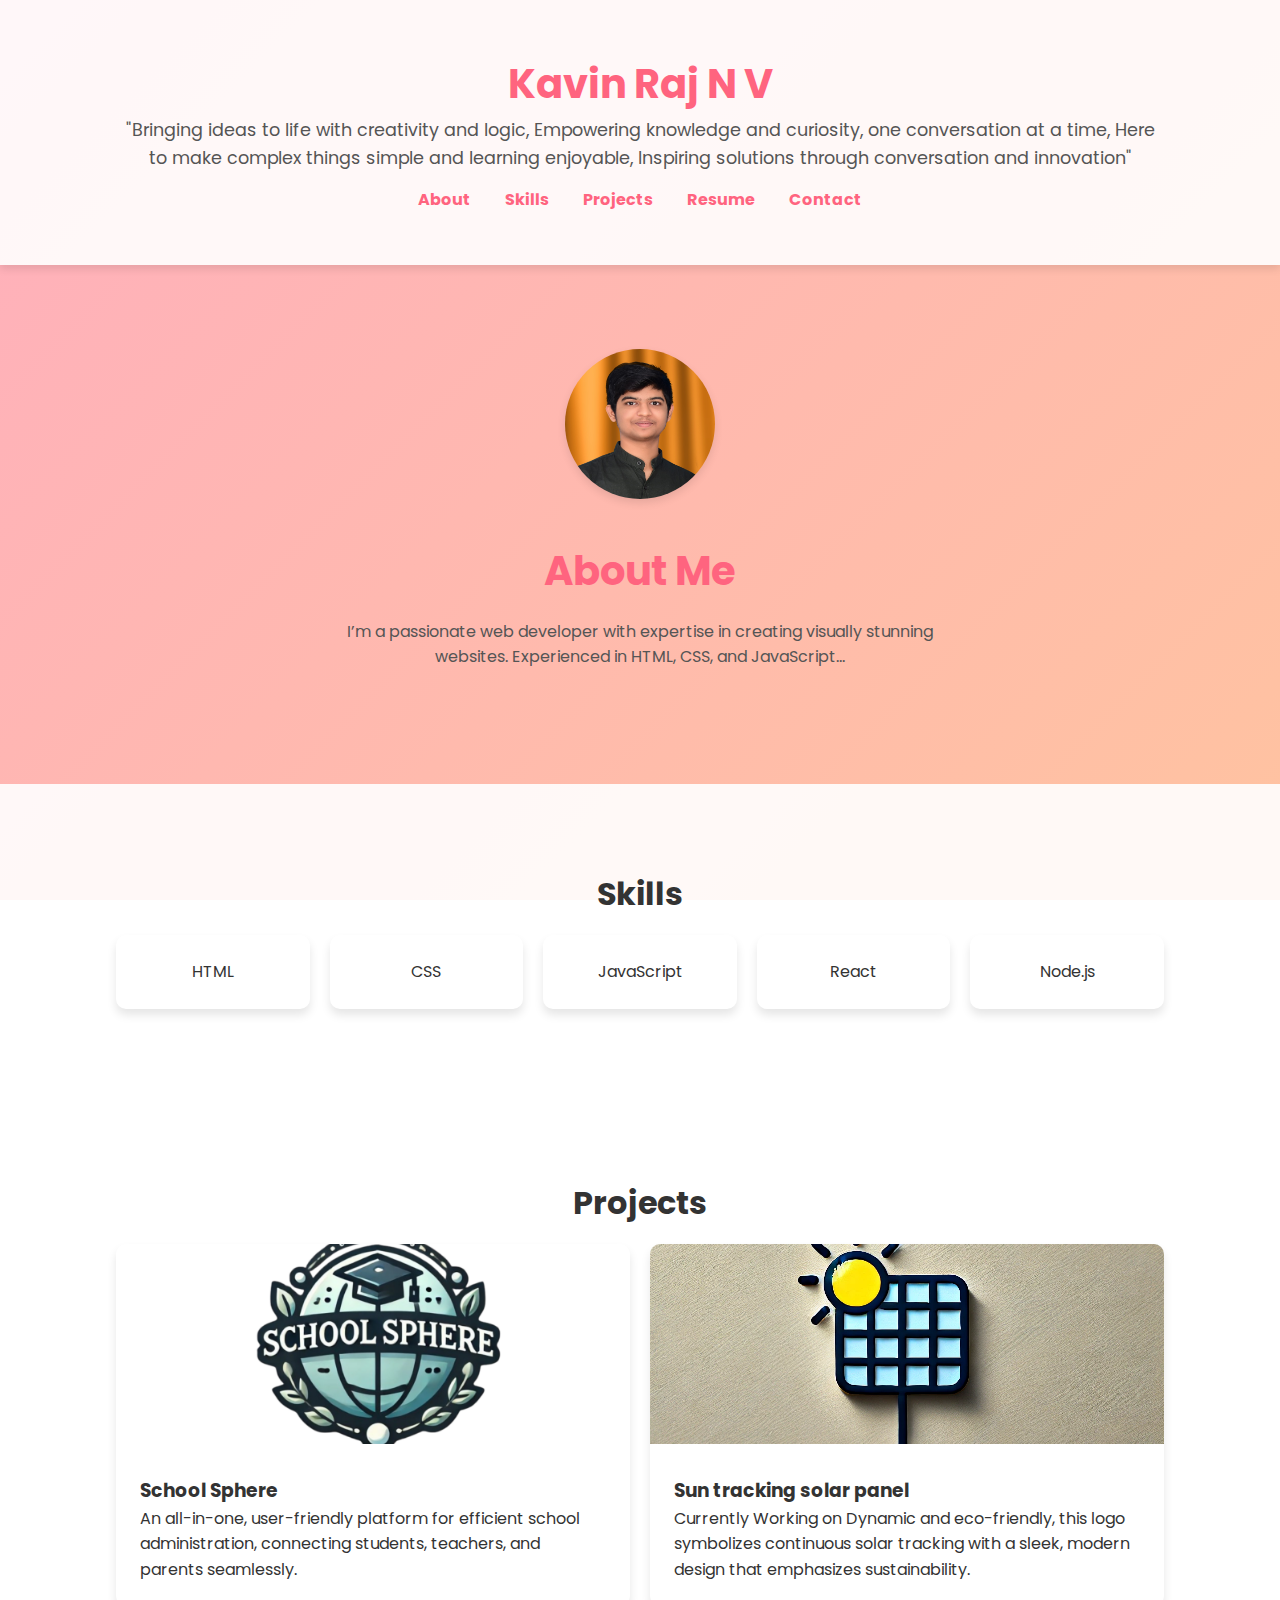
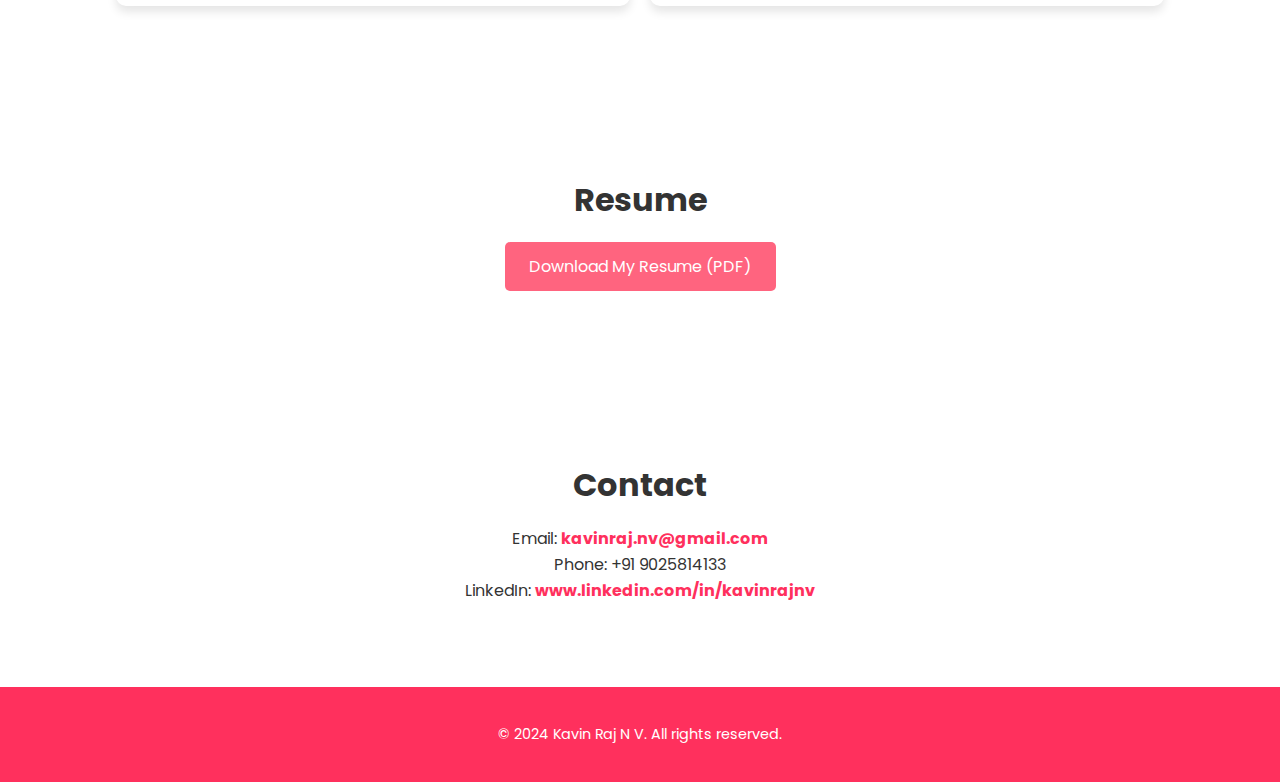
<file: Task1/index.html>
<!DOCTYPE html>
<html lang="en">
<head>
  <meta charset="UTF-8">
  <meta name="viewport" content="width=device-width, initial-scale=1.0">
  <title>Kavin Raj N V - Portfolio</title>
  <link rel="stylesheet" href="styles.css">
  <link href="https://fonts.googleapis.com/css2?family=Poppins:wght@400;600&display=swap" rel="stylesheet">
</head>
<body>
  <header>
    <div class="container">
      <h1>Kavin Raj N V</h1>
      <p>
        "Bringing ideas to life with creativity and logic, Empowering knowledge and curiosity, one conversation at a time, Here to make complex things simple and learning enjoyable, Inspiring solutions through conversation and innovation" </p>
      <nav>
        <a href="#about">About</a>
        <a href="#skills">Skills</a>
        <a href="#projects">Projects</a>
        <a href="#resume">Resume</a>
        <a href="#contact">Contact</a>
      </nav>
    </div>
  </header>

  <section id="about">
    <div class="container">
      <div class="about-content">
        <img src="Kaviin.jpg" alt="Kavin Raj N V">
        <div class="about-text">
          <h2>About Me</h2>
          <p>I’m a passionate web developer with expertise in creating visually stunning websites. Experienced in HTML, CSS, and JavaScript...</p>
        </div>
      </div>
    </div>
  </section>

  
  <section id="skills">
    <div class="container">
      <h2>Skills</h2>
      <div class="skills-grid">
        <div class="skill-card">HTML</div>
        <div class="skill-card">CSS</div>
        <div class="skill-card">JavaScript</div>
        <div class="skill-card">React</div>
        <div class="skill-card">Node.js</div>
        
      </div>
    </div>
  </section>


  <section id="projects">
    <div class="container">
      <h2>Projects</h2>
      <div class="projects-grid">
        <div class="project-card">
          <img src="Projectlogo.png" alt="Project 1">
          <div class="project-info">
            <h3>School Sphere</h3>
            <p>An all-in-one, user-friendly platform for efficient school administration, connecting students, teachers, and parents seamlessly.</p>
          </div>
        </div>
        <div class="project-card">
          <img src="Project2logo.webp" alt="Project 2">
          <div class="project-info">
            <h3>Sun tracking solar panel </h3>
            <p>Currently Working on Dynamic and eco-friendly, this logo symbolizes continuous solar tracking with a sleek, modern design that emphasizes sustainability.</p>
          </div>
        </div>
        
      </div>
    </div>
  </section>

  
  <section id="resume">
    <div class="container">
      <h2>Resume</h2>
      <a class="btn" href="Resume.pdf" download>Download My Resume (PDF)</a>
    </div>
  </section>

  
  <section id="contact">
    <div class="container">
      <h2>Contact</h2>
      <p>Email: <a href="mailto:kavinraj.nv@gmail.com" target="_blank">kavinraj.nv@gmail.com</a></p>
      <p>Phone: +91 9025814133</p>
      <p>LinkedIn: <a href="https://www.linkedin.com/in/kavinrajnv" target="_blank">www.linkedin.com/in/kavinrajnv</a></p>
    </div>
</section>


  <footer>
    <div class="container">
      <p>&copy; 2024 Kavin Raj N V. All rights reserved.</p>
    </div>
  </footer>
</body>
</html>
</file>
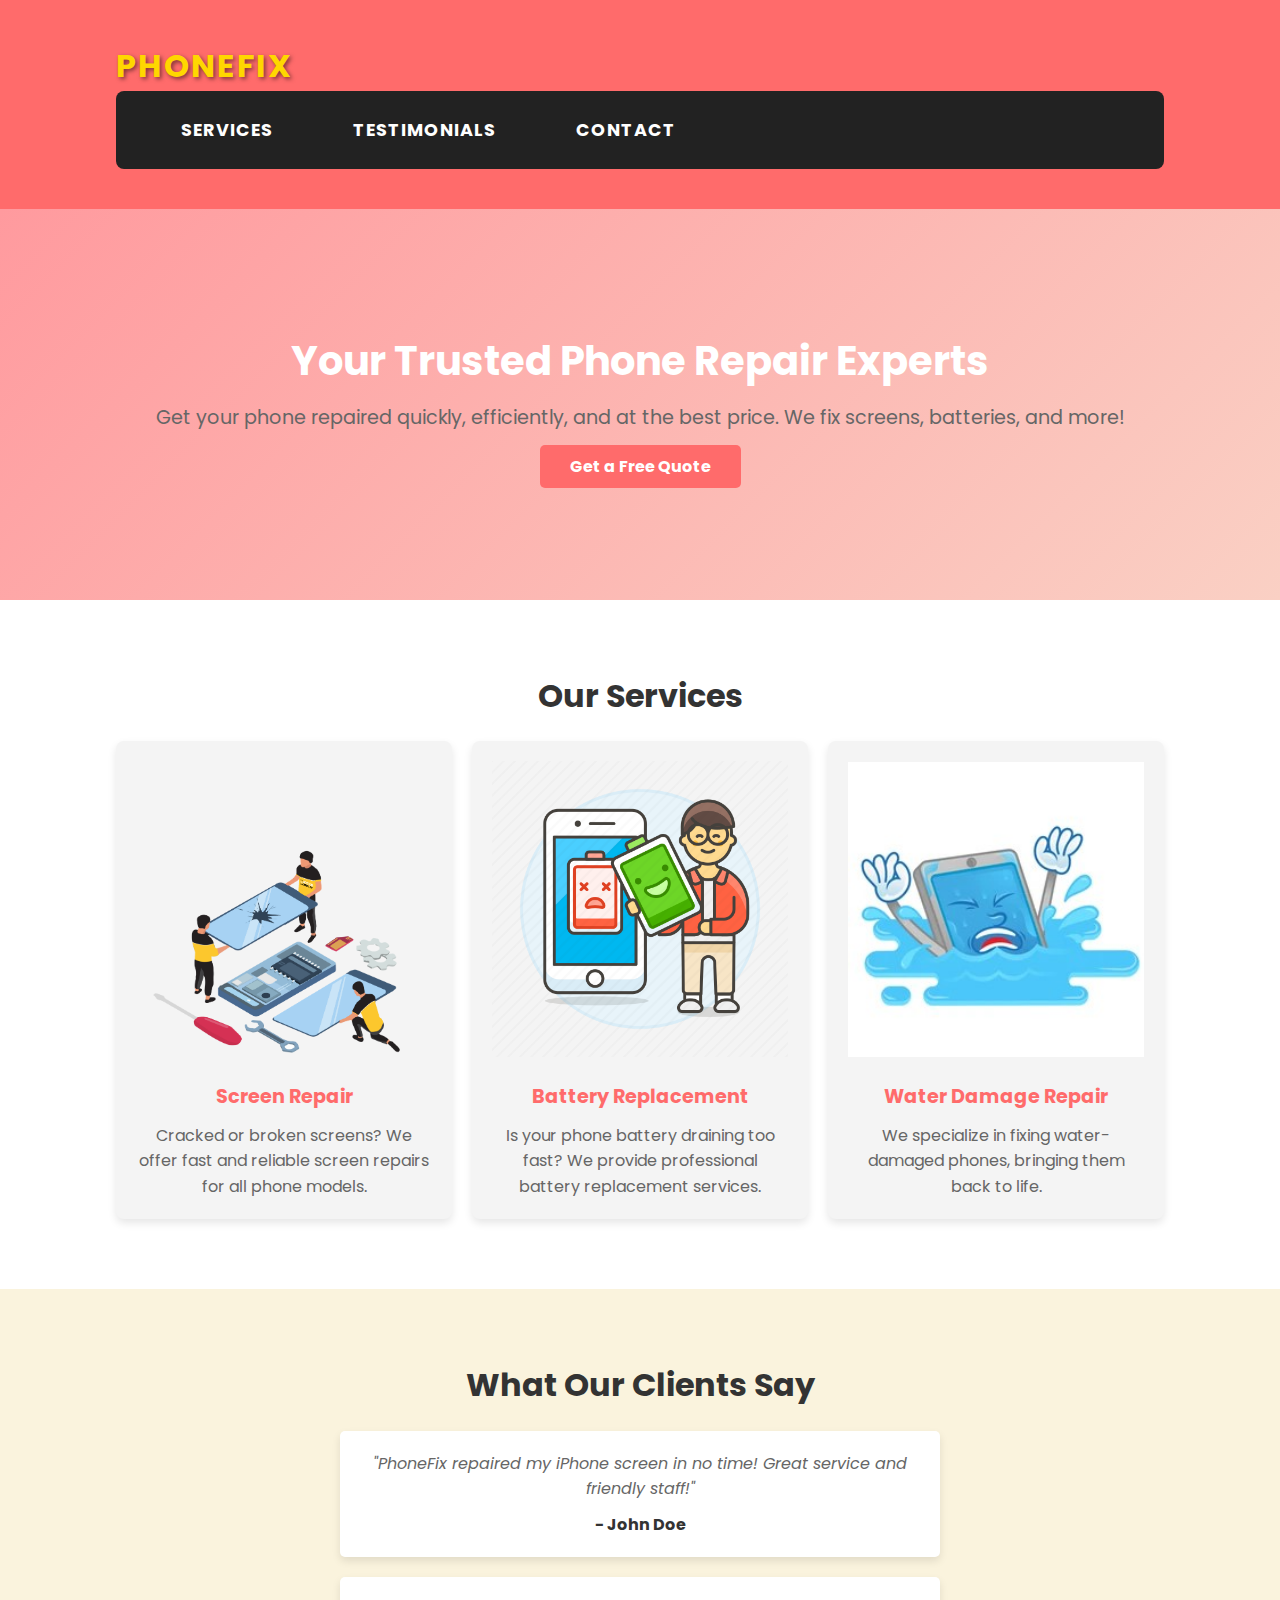
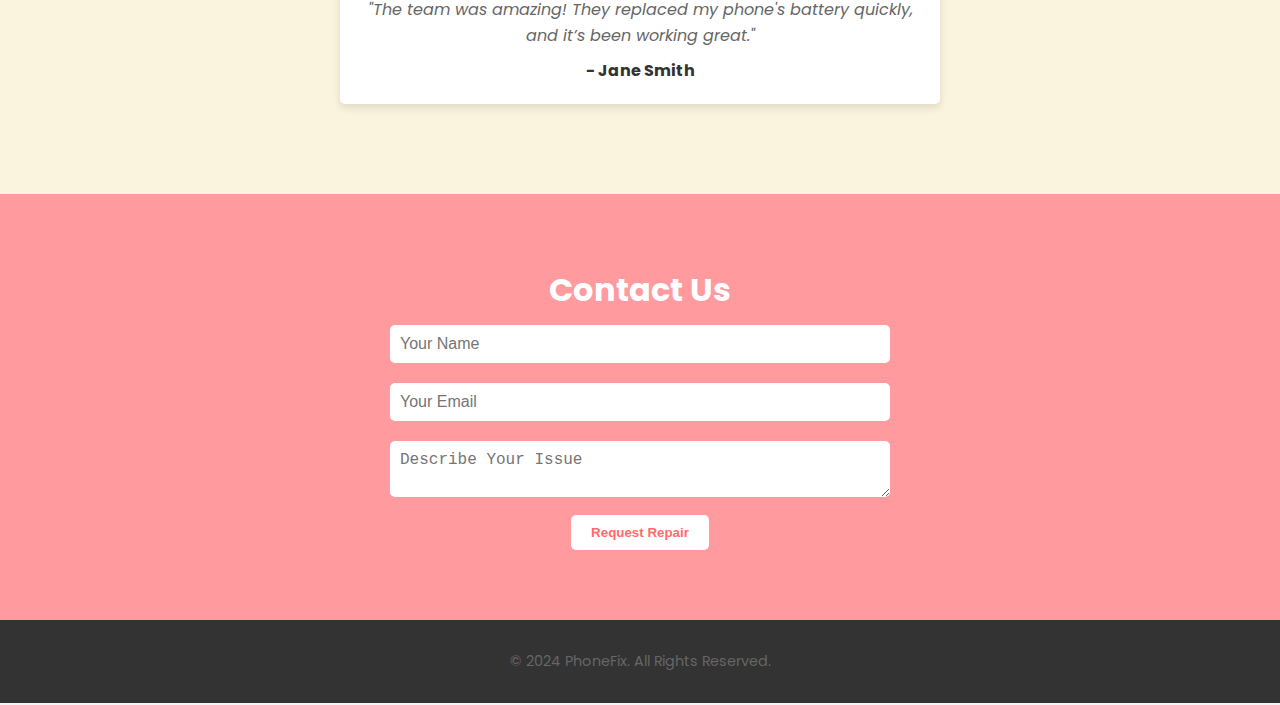
<file: Task 2/index12.html>
<!DOCTYPE html>
<html lang="en">
<head>
  <meta charset="UTF-8">
  <meta name="viewport" content="width=device-width, initial-scale=1.0">
  <title>Phone Repair Services</title>
  <link rel="stylesheet" href="styles12.css">
  <link href="https://fonts.googleapis.com/css2?family=Poppins:wght@400;600&display=swap" rel="stylesheet">
</head>
<body>
  <!-- Header Section -->
  <header class="header">
    <div class="container">
      <h1 class="logo title-style">PhoneFix</h1> 
      <nav class="navbar">
        <a href="#features">Services</a>
        <a href="#testimonials">Testimonials</a>
        <a href="#contact">Contact</a>
      </nav>
    </div>
  </header>
  
  <!-- Hero Section -->
  <section class="hero">
    <div class="container">
      <h2>Your Trusted Phone Repair Experts</h2>
      <p>Get your phone repaired quickly, efficiently, and at the best price. We fix screens, batteries, and more!</p>
      <a href="#contact" class="cta-button">Get a Free Quote</a>
    </div>
  </section>

  <!-- Features Section -->
  <section id="features" class="features">
    <div class="container">
      <h2>Our Services</h2>
      <div class="features-grid">
        <div class="feature-card">
          <img src="repair.png" alt="Screen Repair">
          <h3>Screen Repair</h3>
          <p>Cracked or broken screens? We offer fast and reliable screen repairs for all phone models.</p>
        </div>
        <div class="feature-card">
          <img src="battery.webp" alt="Battery Replacement">
          <h3>Battery Replacement</h3>
          <p>Is your phone battery draining too fast? We provide professional battery replacement services.</p>
        </div>
        <div class="feature-card">
          <img src="waterr.jpg" alt="Water Damage Repair">
          <h3>Water Damage Repair</h3>
          <p>We specialize in fixing water-damaged phones, bringing them back to life.</p>
        </div>
      </div>
    </div>
  </section>

  <!-- Testimonials Section -->
  <section id="testimonials" class="testimonials">
    <div class="container">
      <h2>What Our Clients Say</h2>
      <div class="testimonial-card">
        <p>"PhoneFix repaired my iPhone screen in no time! Great service and friendly staff!"</p>
        <h4>- John Doe</h4>
      </div>
      <div class="testimonial-card">
        <p>"The team was amazing! They replaced my phone's battery quickly, and it’s been working great."</p>
        <h4>- Jane Smith</h4>
      </div>
    </div>
  </section>

  <!-- Contact Section -->
  <section id="contact" class="contact">
    <div class="container">
      <h2>Contact Us</h2>
      <form class="contact-form">
        <input type="text" placeholder="Your Name" required>
        <input type="email" placeholder="Your Email" required>
        <textarea placeholder="Describe Your Issue" required></textarea>
        <button type="submit">Request Repair</button>
      </form>
    </div>
  </section>

  <!-- Footer Section -->
  <footer class="footer">
    <div class="container">
      <p>&copy; 2024 PhoneFix. All Rights Reserved.</p>
    </div>
  </footer>
</body>
</html>
</file>
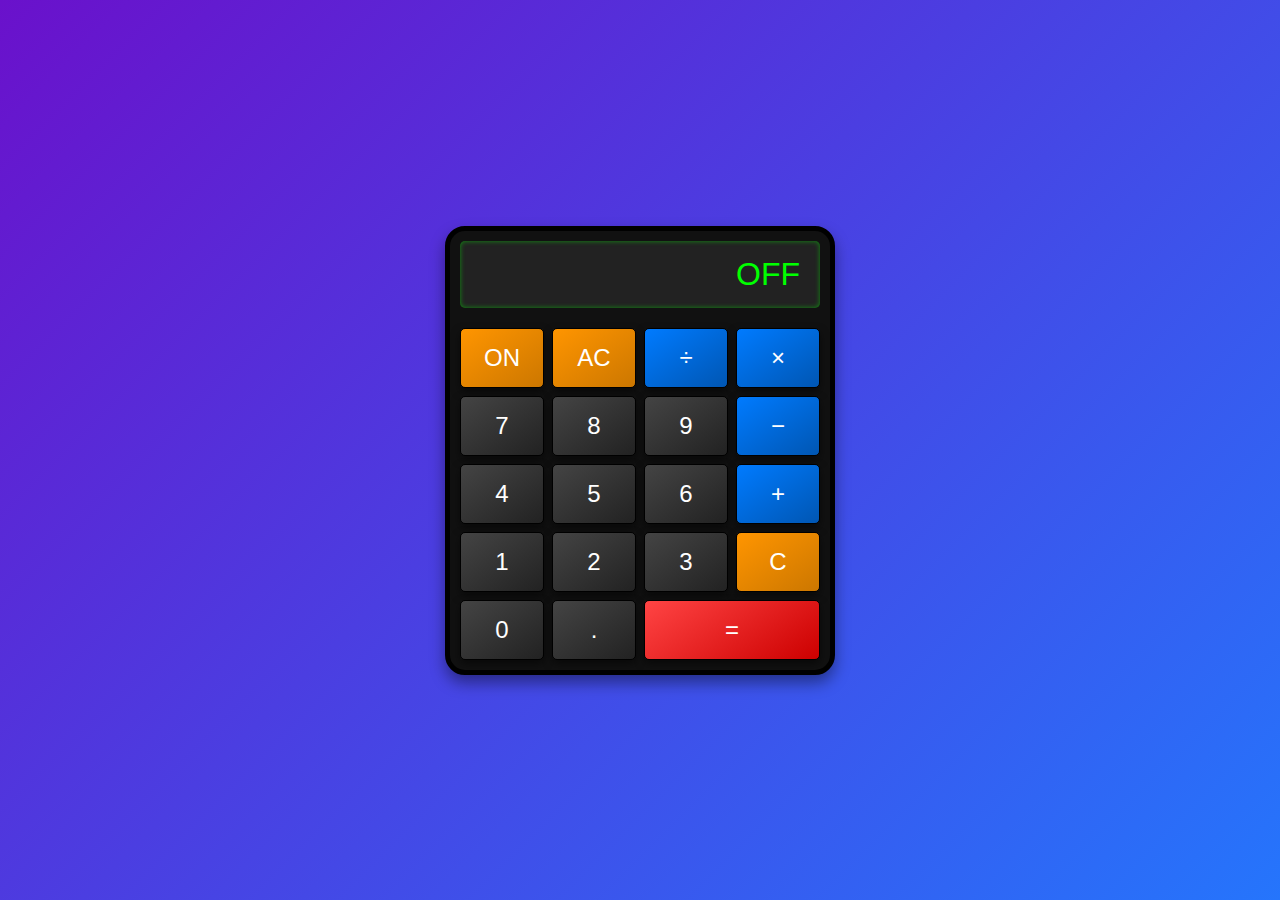
<file: Task 3/main.html>
<!DOCTYPE html>
<html lang="en">
<head>
    <meta charset="UTF-8">
    <meta name="viewport" content="width=device-width, initial-scale=1.0">
    <title>Realistic Calculator</title>
    <style>
        body {
            display: flex;
            justify-content: center;
            align-items: center;
            height: 100vh;
            margin: 0;
            background: linear-gradient(135deg, #6a11cb, #2575fc);
            font-family: Arial, sans-serif;
        }

        .calculator {
            border: 5px solid #000;
            border-radius: 20px;
            box-shadow: 0px 8px 15px rgba(0, 0, 0, 0.4);
            width: 360px;
            background: #111;
            padding: 10px;
            overflow: hidden;
        }

        .display {
            text-align: right;
            padding: 15px 20px;
            font-size: 2rem;
            color: #0f0;
            background: #222;
            font-family: 'Digital-7', sans-serif;
            border-radius: 5px;
            box-shadow: inset 0px 0px 5px rgba(0, 255, 0, 0.5);
        }

        @font-face {
            font-family: 'Digital-7';
            src: url('https://fonts.cdnfonts.com/s/62942/Digital7-Regular.woff') format('woff');
        }

        .buttons {
            display: grid;
            grid-template-columns: repeat(4, 1fr);
            gap: 8px;
            margin-top: 20px;
        }

        .buttons button {
            padding: 15px;
            font-size: 1.5rem;
            color: #fff;
            background: linear-gradient(145deg, #444, #222);
            border: 1px solid #000;
            border-radius: 5px;
            box-shadow: 0px 4px 8px rgba(0, 0, 0, 0.5);
            cursor: pointer;
            transition: all 0.2s ease-in-out;
        }

        .buttons button:hover {
            background: linear-gradient(145deg, #555, #333);
        }

        .buttons button:active {
            box-shadow: inset 0px 2px 4px rgba(0, 0, 0, 0.5);
        }

        .buttons .equals {
            grid-column: span 2;
            background: linear-gradient(145deg, #ff4444, #cc0000);
        }

        .buttons .equals:hover {
            background: linear-gradient(145deg, #ee3333, #bb0000);
        }

        .buttons .operator {
            background: linear-gradient(145deg, #007bff, #0056b3);
        }

        .buttons .operator:hover {
            background: linear-gradient(145deg, #0056b3, #003f8a);
        }

        .buttons .special {
            background: linear-gradient(145deg, #ff9500, #cc7700);
        }

        .buttons .special:hover {
            background: linear-gradient(145deg, #ff7f00, #cc6100);
        }
    </style>
</head>
<body>
    <div class="calculator">
        <div class="display" id="display">OFF</div>
        <div class="buttons">
            <button class="special" onclick="turnOn()">ON</button>
            <button class="special" onclick="clearDisplay()">AC</button>
            <button class="operator" onclick="setOperation('/')">÷</button>
            <button class="operator" onclick="setOperation('*')">×</button>

            <button onclick="appendNumber('7')">7</button>
            <button onclick="appendNumber('8')">8</button>
            <button onclick="appendNumber('9')">9</button>
            <button class="operator" onclick="setOperation('-')">−</button>

            <button onclick="appendNumber('4')">4</button>
            <button onclick="appendNumber('5')">5</button>
            <button onclick="appendNumber('6')">6</button>
            <button class="operator" onclick="setOperation('+')">+</button>

            <button onclick="appendNumber('1')">1</button>
            <button onclick="appendNumber('2')">2</button>
            <button onclick="appendNumber('3')">3</button>
            <button class="special" onclick="clearCurrent()">C</button>

            <button onclick="appendNumber('0')">0</button>
            <button onclick="appendNumber('.')">.</button>
            <button class="equals" onclick="calculate()">=</button>
        </div>
    </div>

    <script>
        let display = document.getElementById('display');
        let firstOperand = '';
        let secondOperand = '';
        let currentOperation = null;
        let isOn = false; // Power state: Calculator starts off

        function turnOn() {
            isOn = true; // Enable the calculator
            clearDisplay();
        }

        function appendNumber(number) {
            if (!isOn) return; // Block input if calculator is off
            if (currentOperation === null) {
                firstOperand += number;
                display.innerText = firstOperand || '0';
            } else {
                secondOperand += number;
                display.innerText = secondOperand || '0';
            }
        }

        function setOperation(operation) {
            if (!isOn || firstOperand === '') return;
            if (secondOperand !== '') {
                calculate();
            }
            currentOperation = operation;
        }

        function calculate() {
            if (!isOn) return;
            let result;
            let a = parseFloat(firstOperand);
            let b = parseFloat(secondOperand);
            if (isNaN(a) || isNaN(b)) return;

            switch (currentOperation) {
                case '+':
                    result = a + b;
                    break;
                case '-':
                    result = a - b;
                    break;
                case '*':
                    result = a * b;
                    break;
                case '/':
                    result = a / b;
                    break;
                default:
                    return;
            }

            display.innerText = result;
            firstOperand = result.toString();
            secondOperand = '';
            currentOperation = null;
        }

        function clearDisplay() {
            if (!isOn) return;
            display.innerText = '0';
            firstOperand = '';
            secondOperand = '';
            currentOperation = null;
        }

        function clearCurrent() {
            if (!isOn) return;
            if (secondOperand) {
                secondOperand = '';
                display.innerText = '0';
            } else {
                firstOperand = '';
                display.innerText = '0';
            }
        }
    </script>
</body>
</html>
</file>
<file: Task1/styles.css>
/* Reset styles */
* {
    margin: 0;
    padding: 0;
    box-sizing: border-box;
  }
  
  body {
    font-family: 'Poppins', sans-serif;
    color: #333;
    line-height: 1.6;
    background: linear-gradient(135deg, #ffafbd, #ffc3a0);
    background-attachment: fixed;
  }
  
  .container {
    width: 85%;
    max-width: 1200px;
    margin: auto;
    padding: 20px;
  }
  
  /* Header styling */
  header {
    background: rgba(255, 255, 255, 0.9);
    color: #333;
    padding: 2rem 0;
    text-align: center;
    box-shadow: 0 4px 8px rgba(0, 0, 0, 0.1);
  }
  
  header h1 {
    font-size: 2.5rem;
    color: #ff647f;
  }
  
  header p {
    font-size: 1.1rem;
    color: #555;
  }
  
  header nav {
    margin-top: 15px;
  }
  
  header nav a {
    color: #ff647f;
    margin: 0 15px;
    text-decoration: none;
    font-weight: bold;
    transition: color 0.3s;
  }
  
  header nav a:hover {
    color: #ff305d;
  }
  
  /* Section headers */
  section h2 {
    font-size: 2rem;
    color: #333;
    margin-bottom: 1rem;
    text-align: center;
  }
  
  /* About Section */
  #about {
    padding: 4rem 0;
  }
  
  .about-content {
    display: flex;
    align-items: center;
    flex-direction: column;
    text-align: center;
  }
  
  #about img {
    width: 150px;
    height: 150px;
    border-radius: 50%;
    margin-bottom: 20px;
    box-shadow: 0 4px 8px rgba(0, 0, 0, 0.1);
  }
  
  .about-text {
    max-width: 600px;
    margin-top: 20px;
    color: #555;
  }
  
  #about h2 {
    font-size: 2.5rem;
    color: #ff647f;
  }
  
  /* Skills section */
  #skills {
    background: rgba(255, 255, 255, 0.9);
    padding: 4rem 0;
    margin-top: 30px;
  }
  
  .skills-grid {
    display: flex;
    flex-wrap: wrap;
    justify-content: center;
    gap: 20px;
  }
  
  .skill-card {
    flex: 1 1 calc(20% - 20px);
    padding: 1.5rem;
    background: #fff;
    text-align: center;
    box-shadow: 0 6px 10px rgba(0, 0, 0, 0.1);
    border-radius: 10px;
    transition: transform 0.3s, box-shadow 0.3s;
  }
  
  .skill-card:hover {
    transform: translateY(-5px);
    box-shadow: 0 10px 15px rgba(0, 0, 0, 0.2);
  }
  
  .skill-card h3 {
    color: #ff305d;
    font-weight: bold;
  }
  
  /* Projects section */
  #projects {
    padding: 4rem 0;
  }
  
  .projects-grid {
    display: flex;
    flex-wrap: wrap;
    gap: 20px;
  }
  
  .project-card {
    flex: 1 1 calc(50% - 20px);
    background: #fff;
    box-shadow: 0 6px 10px rgba(0, 0, 0, 0.1);
    overflow: hidden;
    border-radius: 10px;
    transition: transform 0.3s;
  }
  
  .project-card img {
    width: 100%;
    height: 200px;
    object-fit: cover;
  }
  
  .project-info {
    padding: 1.5rem;
  }
  
  .project-card:hover {
    transform: translateY(-5px);
  }
  
  /* Resume section */
  #resume {
    background: rgba(255, 255, 255, 0.9);
    padding: 4rem 0;
    text-align: center;
  }
  
  .btn {
    display: inline-block;
    background: #ff647f;
    color: #fff;
    padding: 0.75rem 1.5rem;
    text-decoration: none;
    border-radius: 5px;
    transition: background 0.3s;
  }
  
  .btn:hover {
    background: #ff305d;
  }
  
  /* Contact section */
  #contact {
    padding: 4rem 0;
    text-align: center;
    background: rgba(255, 255, 255, 0.9);
  }
  
  #contact a {
    color: #ff305d;
    text-decoration: none;
    font-weight: bold;
  }
  
  #contact a:hover {
    color: #ff647f;
  }
  
  /* Footer */
  footer {
    background: #ff305d;
    color: #fff;
    text-align: center;
    padding: 1rem 0;
  }
  
  footer p {
    font-size: 0.9rem;
  }
</file>
<file: Task 2/styles12.css>
/* Reset */
* {
    margin: 0;
    padding: 0;
    box-sizing: border-box;
  }

  /* Title Styling */
.title-style {
    font-size: 3rem; 
    color: #FFD700; 
    font-family: 'Poppins', sans-serif; 
    font-weight: 700;
    text-transform: uppercase; 
    letter-spacing: 2px; 
    text-shadow: 2px 2px 4px rgba(0, 0, 0, 0.5); 
    transition: color 0.3s ease, transform 0.3s ease; 
}

/* Hover Effect for Title */
.title-style:hover {
    color: #ffcc00; 
    transform: scale(1.05); 
}

/* Navbar Styling */
.navbar {
    display: flex; 
    gap: 30px;
    align-items: center;
    background-color: #222; 
    padding: 15px 30px; 
    border-radius: 8px; 
    transition: all 0.3s ease; 
}

/* Navbar Links */
.navbar a {
    font-size: 1.1rem;
    color: #fff; 
    text-decoration: none; 
    text-transform: uppercase; 
    font-weight: 600; 
    letter-spacing: 1px; 
    position: relative;  
    padding: 10px 15px;  
    border-radius: 5px;  
    transition: color 0.3s ease, background-color 0.3s ease;  
}

/* Navbar Links Hover Effect */
.navbar a:hover {
    color: #FFD700;  
    background-color: #333; 
    transform: scale(1.05);  
}

/* Underline Effect on Hover */
.navbar a::after {
    content: '';
    position: absolute;
    width: 0%;
    height: 3px;
    background-color: #FFD700;  
    bottom: -5px;  
    left: 50%;
    transform: translateX(-50%);
    transition: width 0.3s ease; 
}

/* Expand underline on hover */
.navbar a:hover::after {
    width: 100%;  
}


  body {
    font-family: 'Poppins', sans-serif;
    color: #333;
    line-height: 1.6;
    background: #f3f4f6;
  }
  
  .container {
    width: 85%;
    max-width: 1200px;
    margin: auto;
    padding: 20px;
  }
  
  /* Header */
  .header {
    background: #ff6b6b;
    color: #fff;
    padding: 20px 0;
  }
  
  .header .logo {
    font-size: 2rem;
    font-weight: bold;
  }
  
  .header .navbar a {
    color: #fff;
    margin-left: 20px;
    text-decoration: none;
    font-weight: bold;
  }
  
  .header .navbar a:hover {
    text-decoration: underline;
  }
  
  /* Hero Section */
  .hero {
    background: linear-gradient(135deg, #ff9a9e, #fad0c4);
    color: #fff;
    text-align: center;
    padding: 100px 0;
  }
  
  .hero h2 {
    font-size: 2.5rem;
    margin-bottom: 10px;
  }
  
  .hero p {
    font-size: 1.2rem;
    margin-bottom: 20px;
  }
  
  .cta-button {
    padding: 10px 30px;
    background: #ff6b6b;
    color: #fff;
    text-decoration: none;
    font-weight: bold;
    border-radius: 5px;
    transition: background 0.3s;
  }
  
  .cta-button:hover {
    background: #ff4a4a;
  }
  
  /* Features Section */
  .features {
    background: #fff;
    padding: 50px 0;
  }
  
  .features h2 {
    text-align: center;
    margin-bottom: 20px;
    font-size: 2rem;
  }
  
  .features-grid {
    display: flex;
    gap: 20px;
    margin-top: 20px;
  }
  
  .feature-card {
    flex: 1;
    padding: 20px;
    background: #f9f9f9;
    text-align: center;
    border-radius: 5px;
    box-shadow: 0 4px 8px rgba(0, 0, 0, 0.1);
  }
  
  .feature-card h3 {
    color: #ff6b6b;
    margin-bottom: 10px;
  }
  
  /* Testimonials Section */
  .testimonials {
    background: #faf3dd;
    padding: 50px 0;
  }
  
  .testimonials h2 {
    text-align: center;
    font-size: 2rem;
  }
  
  .testimonial-card {
    max-width: 600px;
    margin: 20px auto;
    padding: 20px;
    background: #fff;
    border-radius: 5px;
    box-shadow: 0 4px 8px rgba(0, 0, 0, 0.1);
    text-align: center;
  }
  
  .testimonial-card p {
    font-style: italic;
    margin-bottom: 10px;
  }
  
  /* Contact Section */
  .contact {
    background: #ff9a9e;
    color: #fff;
    padding: 50px 0;
    text-align: center;
  }
  
  .contact h2 {
    font-size: 2rem;
  }
  
  .contact-form {
    max-width: 500px;
    margin: auto;
  }
  
  .contact-form input,
  .contact-form textarea {
    width: 100%;
    padding: 10px;
    margin: 10px 0;
    border-radius: 5px;
    border: none;
    font-size: 1rem;
  }
  
  .contact-form button {
    padding: 10px 20px;
    background: #fff;
    color: #ff6b6b;
    font-weight: bold;
    border: none;
    border-radius: 5px;
    cursor: pointer;
    transition: background 0.3s;
  }
  
  .contact-form button:hover {
    background: #ff4a4a;
    color: #fff;
  }
  
  /* Footer */
  .footer {
    background: #333;
    color: #fff;
    text-align: center;
    padding: 10px 0;
  }
  
  .footer p {
    font-size: 0.9rem;
  }
  
  /* Responsive Layout */
  @media (max-width: 768px) {
    .features-grid {
      flex-direction: column;
    }
  
    .navbar {
      text-align: center;
    }
  
    .header .logo {
      text-align: center;
      margin-bottom: 15px;
    }
  }
  /* Features Section */
.features-grid .feature-card img {
    width: 100%;   
    max-width: 300px;   
    height: auto;   
    object-fit: cover; 
}
/* Features Section */
.features-grid {
    display: flex;
    justify-content: space-between;
    gap: 20px;   
    flex-wrap: wrap; 
}

.feature-card {
    text-align: center; 
    width: 30%; 
    background-color: #f4f4f4; 
    padding: 20px; 
    border-radius: 8px; 
    box-shadow: 0 4px 8px rgba(0, 0, 0, 0.1); 
    display: flex;
    flex-direction: column; 
    align-items: center; 
    justify-content: flex-end; 
}


.feature-card img {
    width: 100%;
    max-width: 250px; 
    height: auto;
    object-fit: cover; 
    margin-bottom: 15px; 
}

h3 {
    font-size: 1.2rem; 
    color: #333; 
    margin: 10px 0; 
}

p {
    font-size: 1rem; 
    color: #666; 
    line-height: 1.6; 
}
</file>
